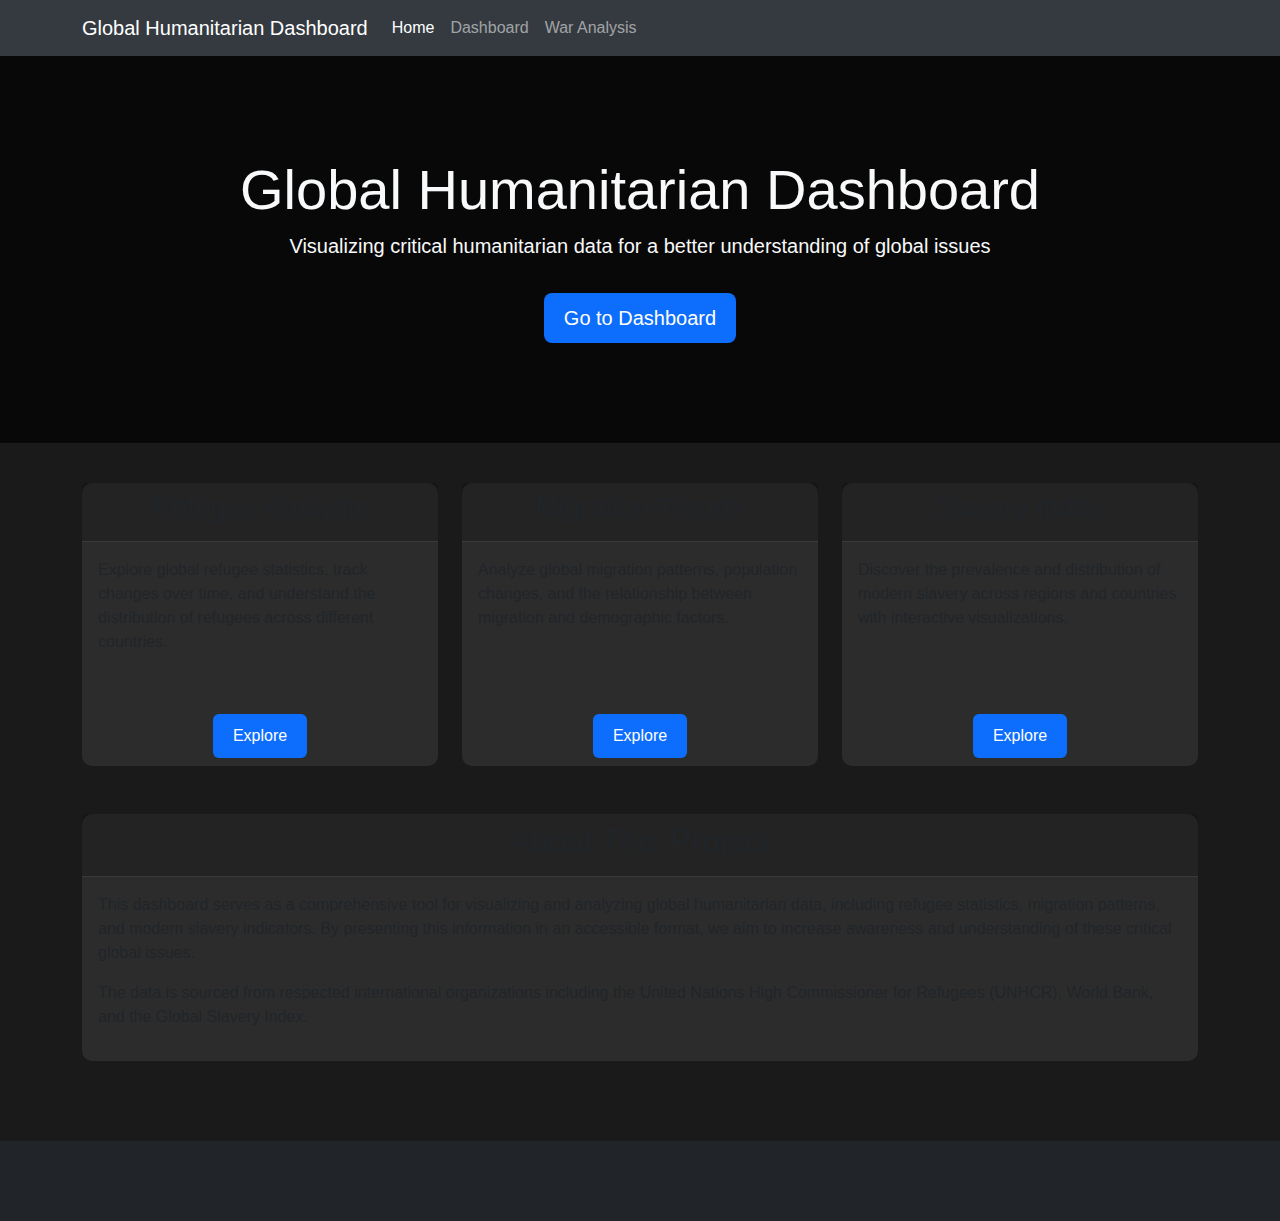
<file: templates/index.html>
<!DOCTYPE html>
<html lang="en">
<head>
    <meta charset="UTF-8">
    <meta name="viewport" content="width=device-width, initial-scale=1.0">
    <title>Global Humanitarian Dashboard</title>
    <link href="https://cdn.jsdelivr.net/npm/bootstrap@5.3.0-alpha1/dist/css/bootstrap.min.css" rel="stylesheet">
    <style>
        body {
            background-color: #1a1a1a;
            color: #f8f9fa;
            font-family: 'Segoe UI', Tahoma, Geneva, Verdana, sans-serif;
        }
        .hero {
            background: linear-gradient(rgba(0, 0, 0, 0.7), rgba(0, 0, 0, 0.7)), url('https://images.unsplash.com/photo-1532629345422-7515f3d16bb6?crop=entropy&cs=tinysrgb&fit=max&fm=jpg&ixid=MnwxMjA3fDB8MHxwaG90by1wYWdlfHx8fGVufDB8fHx8&ixlib=rb-1.2.1&q=80&w=1080');
            background-size: cover;
            background-position: center;
            padding: 100px 0;
            margin-bottom: 40px;
        }
        .feature-card {
            transition: transform 0.3s;
            margin-bottom: 20px;
            background-color: #2c2c2c;
            border: none;
            border-radius: 10px;
        }
        .feature-card:hover {
            transform: translateY(-10px);
        }
        .btn-primary {
            background-color: #0d6efd;
            border: none;
            padding: 10px 20px;
            font-weight: 500;
        }
        .btn-primary:hover {
            background-color: #0b5ed7;
        }
        .navbar {
            background-color: #343a40 !important;
        }
        .card-header {
            background-color: rgba(0, 0, 0, 0.2);
            border-bottom: 1px solid rgba(255, 255, 255, 0.1);
        }
        footer {
            margin-top: 60px;
            padding: 20px 0;
            background-color: #212529;
        }
    </style>
</head>
<body>
    <nav class="navbar navbar-expand-lg navbar-dark bg-dark">
        <div class="container">
            <a class="navbar-brand" href="/">Global Humanitarian Dashboard</a>
            <button class="navbar-toggler" type="button" data-bs-toggle="collapse" data-bs-target="#navbarNav">
                <span class="navbar-toggler-icon"></span>
            </button>
            <div class="collapse navbar-collapse" id="navbarNav">
                <ul class="navbar-nav">
                    <li class="nav-item">
                        <a class="nav-link active" href="/">Home</a>
                    </li>
                    <li class="nav-item">
                        <a class="nav-link" href="/dash/">Dashboard</a>
                    </li>
                    <li class="nav-item">
                        <a class="nav-link" href="/war-analysis.html">War Analysis</a>
                    </li>
                </ul>
            </div>
        </div>
    </nav>

    <div class="hero text-center">
        <div class="container">
            <h1 class="display-4">Global Humanitarian Dashboard</h1>
            <p class="lead">Visualizing critical humanitarian data for a better understanding of global issues</p>
            <a href="/dash/" class="btn btn-primary btn-lg mt-3">Go to Dashboard</a>
        </div>
    </div>

    <div class="container">
        <div class="row">
            <div class="col-md-4">
                <div class="card feature-card h-100">
                    <div class="card-header text-center">
                        <h3>Refugee Analysis</h3>
                    </div>
                    <div class="card-body">
                        <p>Explore global refugee statistics, track changes over time, and understand the distribution of refugees across different countries.</p>
                    </div>
                    <div class="card-footer text-center bg-transparent border-0">
                        <a href="/dash/" class="btn btn-primary">Explore</a>
                    </div>
                </div>
            </div>
            
            <div class="col-md-4">
                <div class="card feature-card h-100">
                    <div class="card-header text-center">
                        <h3>Migration Trends</h3>
                    </div>
                    <div class="card-body">
                        <p>Analyze global migration patterns, population changes, and the relationship between migration and demographic factors.</p>
                    </div>
                    <div class="card-footer text-center bg-transparent border-0">
                        <a href="/dash/" class="btn btn-primary">Explore</a>
                    </div>
                </div>
            </div>
            
            <div class="col-md-4">
                <div class="card feature-card h-100">
                    <div class="card-header text-center">
                        <h3>Slavery Index</h3>
                    </div>
                    <div class="card-body">
                        <p>Discover the prevalence and distribution of modern slavery across regions and countries with interactive visualizations.</p>
                    </div>
                    <div class="card-footer text-center bg-transparent border-0">
                        <a href="/dash/" class="btn btn-primary">Explore</a>
                    </div>
                </div>
            </div>
        </div>
        
        <!-- Add War Analysis Card -->
 
        
        <div class="row mt-5">
            <div class="col-12">
                <div class="card feature-card">
                    <div class="card-header">
                        <h2 class="text-center">About This Project</h2>
                    </div>
                    <div class="card-body">
                        <p>This dashboard serves as a comprehensive tool for visualizing and analyzing global humanitarian data, including refugee statistics, migration patterns, and modern slavery indicators. By presenting this information in an accessible format, we aim to increase awareness and understanding of these critical global issues.</p>
                        <p>The data is sourced from respected international organizations including the United Nations High Commissioner for Refugees (UNHCR), World Bank, and the Global Slavery Index.</p>
                    </div>
                </div>
            </div>
        </div>
    </div>

    <footer class="text-center text-muted">
        <div class="container">
            <p>Data sourced from Global Slavery Index, World Bank, and UNHCR</p>
        </div>
    </footer>

    <script src="https://cdn.jsdelivr.net/npm/bootstrap@5.3.0-alpha1/dist/js/bootstrap.bundle.min.js"></script>
</body>
</html>
</file>
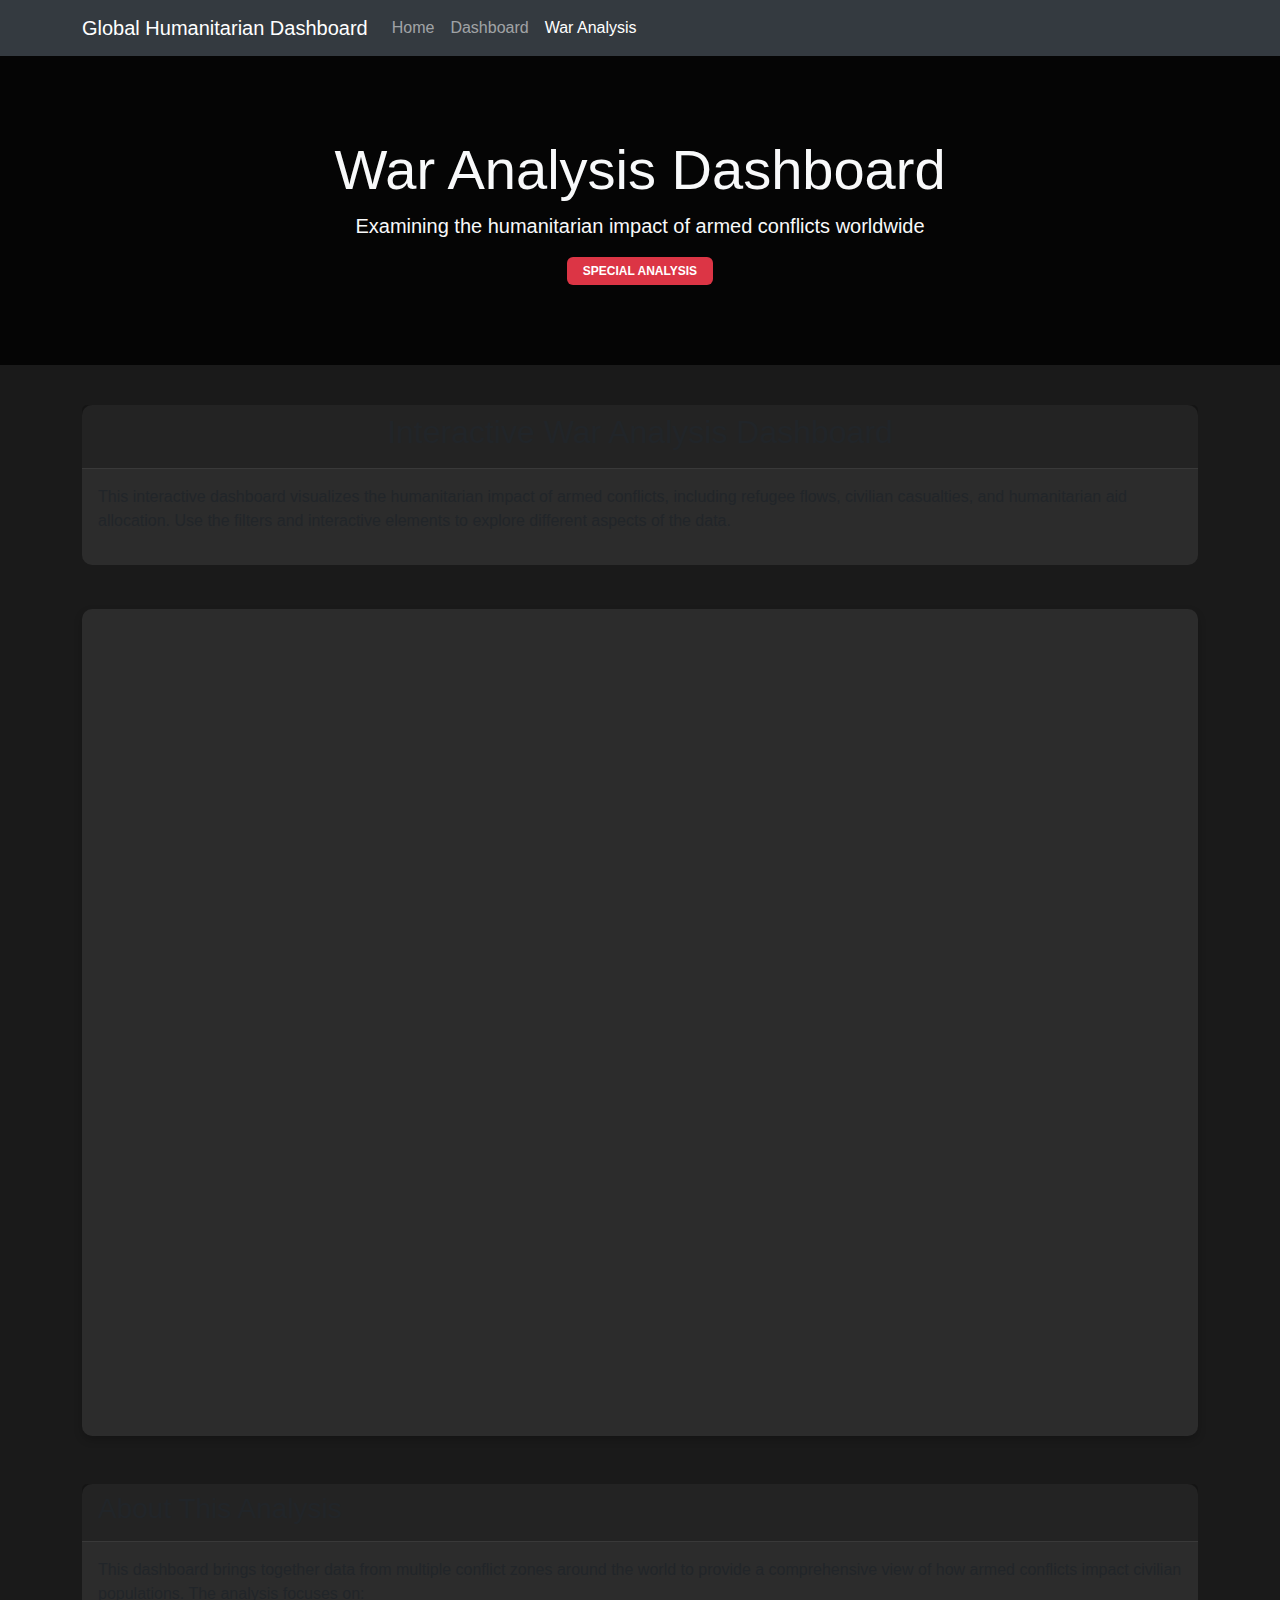
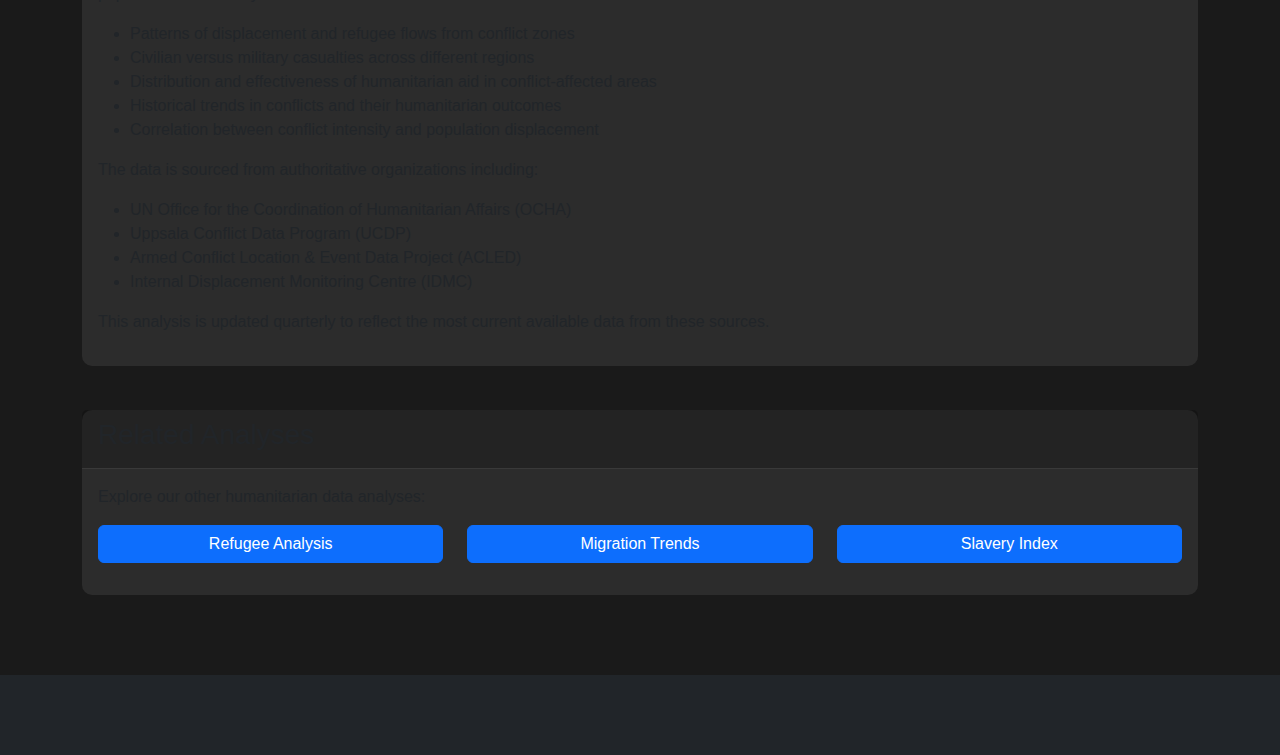
<file: templates/war-analysis.html>
<!DOCTYPE html>
<html lang="en">
<head>
    <meta charset="UTF-8">
    <meta name="viewport" content="width=device-width, initial-scale=1.0">
    <title>War Analysis - Global Humanitarian Dashboard</title>
    <link href="https://cdn.jsdelivr.net/npm/bootstrap@5.3.0-alpha1/dist/css/bootstrap.min.css" rel="stylesheet">
    <style>
        body {
            background-color: #1a1a1a;
            color: #f8f9fa;
            font-family: 'Segoe UI', Tahoma, Geneva, Verdana, sans-serif;
        }
        .hero {
            background: linear-gradient(rgba(0, 0, 0, 0.8), rgba(0, 0, 0, 0.8)), url('https://images.unsplash.com/photo-1519817650390-64a93db51149?crop=entropy&cs=tinysrgb&fit=max&fm=jpg&ixid=MnwxMjA3fDB8MHxwaG90by1wYWdlfHx8fGVufDB8fHx8&ixlib=rb-1.2.1&q=80&w=1080');
            background-size: cover;
            background-position: center;
            padding: 80px 0;
            margin-bottom: 40px;
        }
        .navbar {
            background-color: #343a40 !important;
        }
        .card {
            background-color: #2c2c2c;
            border: none;
            border-radius: 10px;
            margin-bottom: 20px;
        }
        .card-header {
            background-color: rgba(0, 0, 0, 0.2);
            border-bottom: 1px solid rgba(255, 255, 255, 0.1);
        }
        footer {
            margin-top: 60px;
            padding: 20px 0;
            background-color: #212529;
        }
        .dashboard-container {
            background-color: #2c2c2c;
            border-radius: 10px;
            padding: 10px;
            box-shadow: 0 4px 8px rgba(0, 0, 0, 0.2);
        }
        .badge-danger {
            background-color: #dc3545;
        }
    </style>
</head>
<body>
    <nav class="navbar navbar-expand-lg navbar-dark bg-dark">
        <div class="container">
            <a class="navbar-brand" href="/">Global Humanitarian Dashboard</a>
            <button class="navbar-toggler" type="button" data-bs-toggle="collapse" data-bs-target="#navbarNav">
                <span class="navbar-toggler-icon"></span>
            </button>
            <div class="collapse navbar-collapse" id="navbarNav">
                <ul class="navbar-nav">
                    <li class="nav-item">
                        <a class="nav-link" href="/">Home</a>
                    </li>
                    <li class="nav-item">
                        <a class="nav-link" href="/dash/">Dashboard</a>
                    </li>
                    <li class="nav-item">
                        <a class="nav-link active" href="/war-analysis.html">War Analysis</a>
                    </li>
                </ul>
            </div>
        </div>
    </nav>

    <div class="hero text-center">
        <div class="container">
            <h1 class="display-4">War Analysis Dashboard</h1>
            <p class="lead">Examining the humanitarian impact of armed conflicts worldwide</p>
            <span class="badge bg-danger py-2 px-3">SPECIAL ANALYSIS</span>
        </div>
    </div>

    <div class="container">
        <div class="row mb-4">
            <div class="col-12">
                <div class="card">
                    <div class="card-header">
                        <h2 class="text-center">Interactive War Analysis Dashboard</h2>
                    </div>
                    <div class="card-body">
                        <p>This interactive dashboard visualizes the humanitarian impact of armed conflicts, including refugee flows, civilian casualties, and humanitarian aid allocation. Use the filters and interactive elements to explore different aspects of the data.</p>
                    </div>
                </div>
            </div>
        </div>
        
        <div class="row">
            <div class="col-12">
                <div class="dashboard-container">
                    <!-- Power BI Embed Code -->
                    <iframe 
                        width="100%" 
                        height="800" 
                        src="https://app.powerbi.com/view?r=eyJrIjoiMjk3MjY1NDMtYjBjMi00Y2YxLTkxNjAtMmUzODI3NzVjOGYyIiwidCI6IjBmOWUzNWRiLTU0NGYtNGY2MC1iZGNjLTVlYTQxNmU2ZGM3MCIsImMiOjh9&pageName=ReportSectiona6258af90d41da03a35a" 
                        frameborder="0" 
                        allowFullScreen="true">
                    </iframe>
                </div>
            </div>
        </div>
        
        <div class="row mt-5">
            <div class="col-12">
                <div class="card">
                    <div class="card-header">
                        <h3>About This Analysis</h3>
                    </div>
                    <div class="card-body">
                        <p>This dashboard brings together data from multiple conflict zones around the world to provide a comprehensive view of how armed conflicts impact civilian populations. The analysis focuses on:</p>
                        
                        <ul>
                            <li>Patterns of displacement and refugee flows from conflict zones</li>
                            <li>Civilian versus military casualties across different regions</li>
                            <li>Distribution and effectiveness of humanitarian aid in conflict-affected areas</li>
                            <li>Historical trends in conflicts and their humanitarian outcomes</li>
                            <li>Correlation between conflict intensity and population displacement</li>
                        </ul>
                        
                        <p>The data is sourced from authoritative organizations including:</p>
                        <ul>
                            <li>UN Office for the Coordination of Humanitarian Affairs (OCHA)</li>
                            <li>Uppsala Conflict Data Program (UCDP)</li>
                            <li>Armed Conflict Location & Event Data Project (ACLED)</li>
                            <li>Internal Displacement Monitoring Centre (IDMC)</li>
                        </ul>
                        
                        <p>This analysis is updated quarterly to reflect the most current available data from these sources.</p>
                    </div>
                </div>
            </div>
        </div>
        
        <div class="row mt-4">
            <div class="col-12">
                <div class="card">
                    <div class="card-header">
                        <h3>Related Analyses</h3>
                    </div>
                    <div class="card-body">
                        <p>Explore our other humanitarian data analyses:</p>
                        <div class="row">
                            <div class="col-md-4 mb-3">
                                <a href="/dash/" class="btn btn-primary w-100">Refugee Analysis</a>
                            </div>
                            <div class="col-md-4 mb-3">
                                <a href="/dash/" class="btn btn-primary w-100">Migration Trends</a>
                            </div>
                            <div class="col-md-4 mb-3">
                                <a href="/dash/" class="btn btn-primary w-100">Slavery Index</a>
                            </div>
                        </div>
                    </div>
                </div>
            </div>
        </div>
    </div>

    <footer class="text-center text-muted">
        <div class="container">
            <p>Data sourced from UN OCHA, Uppsala Conflict Data Program, and ACLED</p>
        </div>
    </footer>

    <script src="https://cdn.jsdelivr.net/npm/bootstrap@5.3.0-alpha1/dist/js/bootstrap.bundle.min.js"></script>
</body>
</html>
</file>
